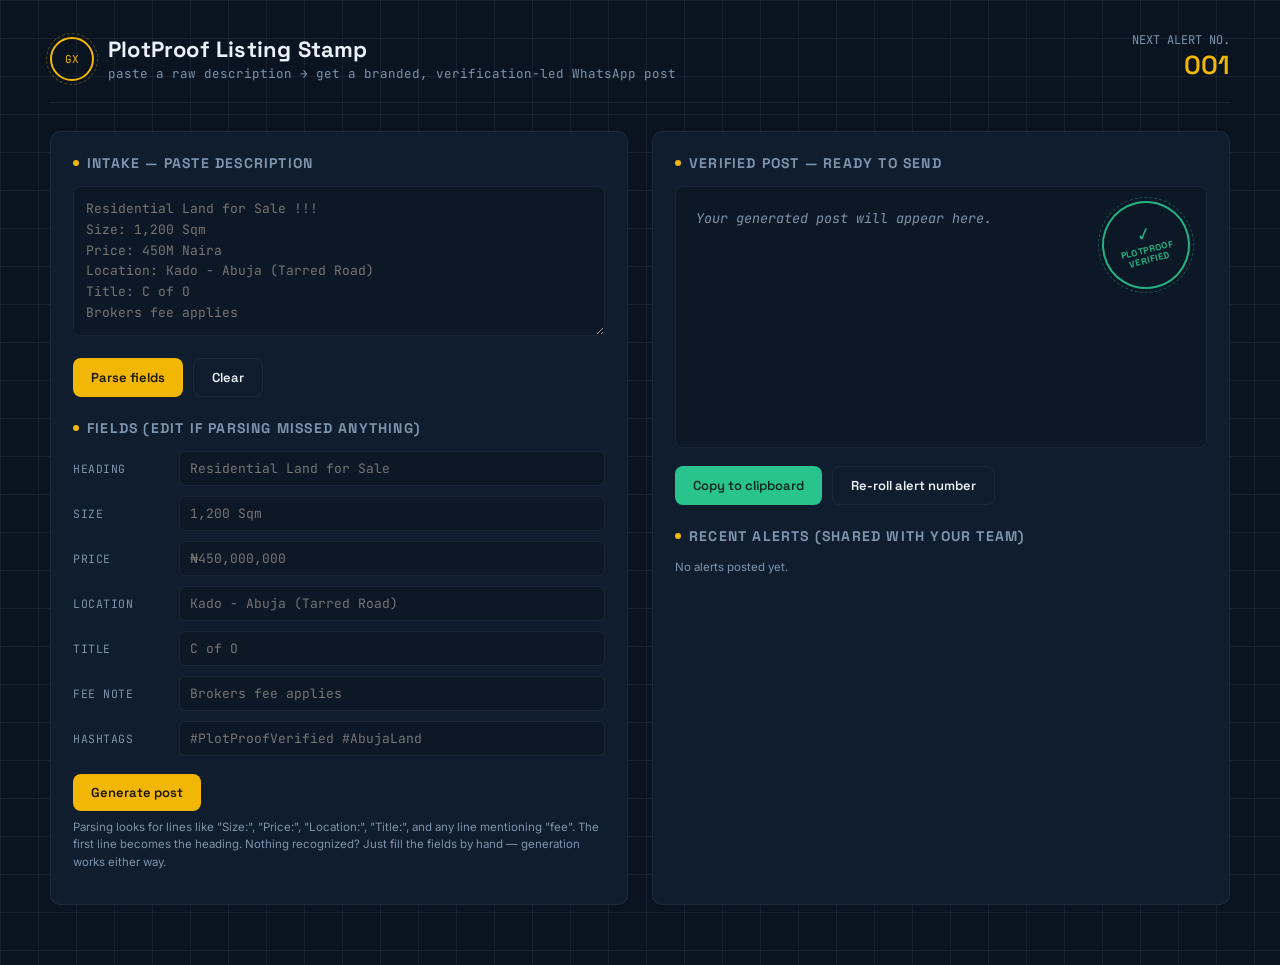
<file: plotproof-generator.html>
<!DOCTYPE html>
<html lang="en">
<head>
<meta charset="UTF-8">
<meta name="viewport" content="width=device-width, initial-scale=1.0">
<title>PlotProof — Listing Stamp Generator</title>
<link rel="preconnect" href="https://fonts.googleapis.com">
<link href="https://fonts.googleapis.com/css2?family=Space+Grotesk:wght@400;500;600;700&family=JetBrains+Mono:wght@400;500;600&family=Inter:wght@400;500;600&display=swap" rel="stylesheet">
<style>
  :root{
    --bg-deep:#0A1420;
    --bg-panel:#101D2E;
    --bg-panel-2:#0D1826;
    --line-grid:rgba(124,147,172,0.10);
    --accent-stake:#F2B705;
    --accent-stake-dim:#8a6c0e;
    --accent-verified:#29C48D;
    --text-primary:#EAF1F8;
    --text-muted:#7E93AC;
    --danger:#E0654F;
    --radius:10px;
  }
  *{box-sizing:border-box;}
  html,body{margin:0;padding:0;}
  body{
    background:
      linear-gradient(var(--line-grid) 1px, transparent 1px) 0 0/38px 38px,
      linear-gradient(90deg, var(--line-grid) 1px, transparent 1px) 0 0/38px 38px,
      var(--bg-deep);
    color:var(--text-primary);
    font-family:'Inter',sans-serif;
    min-height:100vh;
    padding:32px 20px 60px;
  }
  .wrap{max-width:1180px;margin:0 auto;}

  header.top{
    display:flex;
    align-items:flex-end;
    justify-content:space-between;
    gap:24px;
    margin-bottom:28px;
    flex-wrap:wrap;
    border-bottom:1px solid var(--line-grid);
    padding-bottom:20px;
  }
  .brand{display:flex;align-items:center;gap:14px;}
  .brand-mark{
    width:44px;height:44px;border-radius:50%;
    border:2px solid var(--accent-stake);
    display:flex;align-items:center;justify-content:center;
    font-family:'JetBrains Mono',monospace;
    font-size:11px;color:var(--accent-stake);
    position:relative;flex-shrink:0;
  }
  .brand-mark::after{
    content:"";
    position:absolute;inset:-6px;
    border:1px dashed rgba(242,183,5,0.35);
    border-radius:50%;
  }
  .brand h1{
    font-family:'Space Grotesk',sans-serif;
    font-size:22px;font-weight:700;margin:0;letter-spacing:0.2px;
  }
  .brand p{margin:2px 0 0;font-size:12.5px;color:var(--text-muted);font-family:'JetBrains Mono',monospace;}
  .counter-badge{
    font-family:'JetBrains Mono',monospace;
    font-size:12px;color:var(--text-muted);
    text-align:right;
  }
  .counter-badge strong{
    display:block;font-size:26px;color:var(--accent-stake);
    font-family:'Space Grotesk',sans-serif;font-weight:600;
  }

  .grid{display:grid;grid-template-columns:1fr 1fr;gap:24px;}
  @media (max-width:920px){.grid{grid-template-columns:1fr;}}

  .panel{
    background:var(--bg-panel);
    border:1px solid var(--line-grid);
    border-radius:var(--radius);
    padding:22px;
  }
  .panel h2{
    font-family:'Space Grotesk',sans-serif;
    font-size:14px;text-transform:uppercase;letter-spacing:1.2px;
    color:var(--text-muted);margin:0 0 14px;
    display:flex;align-items:center;gap:8px;
  }
  .panel h2 .dot{width:6px;height:6px;border-radius:50%;background:var(--accent-stake);display:inline-block;}

  textarea{
    width:100%;min-height:150px;
    background:var(--bg-panel-2);
    border:1px solid var(--line-grid);
    border-radius:8px;
    color:var(--text-primary);
    font-family:'JetBrains Mono',monospace;
    font-size:13px;line-height:1.6;
    padding:12px;resize:vertical;
  }
  textarea:focus, input:focus{outline:2px solid var(--accent-stake);outline-offset:1px;}

  .field-row{display:grid;grid-template-columns:96px 1fr;gap:10px;align-items:center;margin-top:10px;}
  .field-row label{font-size:11.5px;color:var(--text-muted);font-family:'JetBrains Mono',monospace;text-transform:uppercase;letter-spacing:0.5px;}
  .field-row input{
    background:var(--bg-panel-2);
    border:1px solid var(--line-grid);
    border-radius:6px;color:var(--text-primary);
    font-family:'JetBrains Mono',monospace;font-size:13px;
    padding:8px 10px;width:100%;
  }

  .btn-row{display:flex;gap:10px;margin-top:18px;flex-wrap:wrap;}
  button{
    font-family:'Space Grotesk',sans-serif;font-weight:600;font-size:13px;
    padding:10px 18px;border-radius:8px;border:none;cursor:pointer;
    transition:transform 0.12s ease, opacity 0.12s ease;
  }
  button:active{transform:scale(0.97);}
  .btn-primary{background:var(--accent-stake);color:#1a1400;}
  .btn-primary:hover{opacity:0.9;}
  .btn-ghost{background:transparent;border:1px solid var(--line-grid);color:var(--text-primary);}
  .btn-ghost:hover{border-color:var(--accent-stake);}
  .btn-copy{background:var(--accent-verified);color:#052a1c;}
  .btn-copy:hover{opacity:0.9;}
  .hint{font-size:11.5px;color:var(--text-muted);margin-top:8px;line-height:1.5;}

  /* Output stamp card */
  .stamp-card{
    background:var(--bg-panel-2);
    border:1px solid var(--line-grid);
    border-radius:8px;
    padding:20px;position:relative;overflow:hidden;
  }
  .stamp{
    position:absolute;top:14px;right:16px;
    width:88px;height:88px;border-radius:50%;
    border:2.5px solid var(--accent-verified);
    display:flex;flex-direction:column;align-items:center;justify-content:center;
    transform:rotate(-14deg);
    color:var(--accent-verified);
    font-family:'Space Grotesk',sans-serif;
    text-align:center;line-height:1.15;
    opacity:0.9;
  }
  .stamp::before{
    content:"";position:absolute;inset:-6px;border:1px dashed rgba(41,196,141,0.4);border-radius:50%;
  }
  .stamp span{font-size:9px;letter-spacing:0.6px;font-weight:700;}
  .stamp .check{font-size:18px;line-height:1;margin-bottom:2px;}

  pre#outputText{
    white-space:pre-wrap;word-wrap:break-word;
    font-family:'JetBrains Mono',monospace;
    font-size:13.5px;line-height:1.75;
    margin:0;padding-right:100px;
    color:var(--text-primary);
    min-height:220px;
  }
  .placeholder{color:var(--text-muted);font-style:italic;}

  .log{margin-top:18px;}
  .log-item{
    display:flex;justify-content:space-between;gap:10px;
    font-family:'JetBrains Mono',monospace;font-size:12px;
    color:var(--text-muted);
    padding:8px 0;border-top:1px solid var(--line-grid);
  }
  .log-item span.tag{color:var(--accent-stake);}
</style>
</head>
<body>
<div class="wrap">

  <header class="top">
    <div class="brand">
      <div class="brand-mark">GX</div>
      <div>
        <h1>PlotProof Listing Stamp</h1>
        <p>paste a raw description → get a branded, verification-led WhatsApp post</p>
      </div>
    </div>
    <div class="counter-badge">
      NEXT ALERT NO.
      <strong id="counterDisplay">—</strong>
    </div>
  </header>

  <div class="grid">

    <!-- LEFT: INTAKE -->
    <div class="panel">
      <h2><span class="dot"></span>Intake — paste description</h2>
      <textarea id="rawInput" placeholder="Residential Land for Sale !!!
Size: 1,200 Sqm
Price: 450M Naira
Location: Kado - Abuja (Tarred Road)
Title: C of O
Brokers fee applies"></textarea>

      <div class="btn-row">
        <button class="btn-primary" onclick="parseInput()">Parse fields</button>
        <button class="btn-ghost" onclick="clearAll()">Clear</button>
      </div>

      <h2 style="margin-top:22px;"><span class="dot"></span>Fields (edit if parsing missed anything)</h2>
      <div class="field-row"><label>Heading</label><input id="f_heading" placeholder="Residential Land for Sale"></div>
      <div class="field-row"><label>Size</label><input id="f_size" placeholder="1,200 Sqm"></div>
      <div class="field-row"><label>Price</label><input id="f_price" placeholder="₦450,000,000"></div>
      <div class="field-row"><label>Location</label><input id="f_location" placeholder="Kado - Abuja (Tarred Road)"></div>
      <div class="field-row"><label>Title</label><input id="f_title" placeholder="C of O"></div>
      <div class="field-row"><label>Fee note</label><input id="f_fee" placeholder="Brokers fee applies"></div>
      <div class="field-row"><label>Hashtags</label><input id="f_tags" placeholder="#PlotProofVerified #AbujaLand"></div>

      <div class="btn-row">
        <button class="btn-primary" onclick="generatePost()">Generate post</button>
      </div>
      <p class="hint">Parsing looks for lines like "Size:", "Price:", "Location:", "Title:", and any line mentioning "fee". The first line becomes the heading. Nothing recognized? Just fill the fields by hand — generation works either way.</p>
    </div>

    <!-- RIGHT: OUTPUT -->
    <div class="panel">
      <h2><span class="dot"></span>Verified post — ready to send</h2>
      <div class="stamp-card">
        <div class="stamp"><div class="check">✓</div><span>PLOTPROOF</span><span>VERIFIED</span></div>
        <pre id="outputText"><span class="placeholder">Your generated post will appear here.</span></pre>
      </div>
      <div class="btn-row">
        <button class="btn-copy" onclick="copyOutput()">Copy to clipboard</button>
        <button class="btn-ghost" onclick="regenNumberOnly()">Re-roll alert number</button>
      </div>
      <div id="copyStatus" class="hint"></div>

      <div class="log">
        <h2 style="margin-top:22px;"><span class="dot"></span>Recent alerts (shared with your team)</h2>
        <div id="logList"></div>
      </div>
    </div>

  </div>
</div>

<script>
let currentAlertNo = null;

async function initCounter(){
  try{
    const res = await window.storage.get('plotproof:counter', true);
    currentAlertNo = res ? parseInt(res.value, 10) : 0;
  }catch(e){
    currentAlertNo = 0;
  }
  document.getElementById('counterDisplay').textContent = String(currentAlertNo + 1).padStart(3,'0');
  loadLog();
}

async function loadLog(){
  const listEl = document.getElementById('logList');
  try{
    const res = await window.storage.get('plotproof:log', true);
    const log = res ? JSON.parse(res.value) : [];
    if(log.length === 0){
      listEl.innerHTML = '<p class="hint">No alerts posted yet.</p>';
      return;
    }
    listEl.innerHTML = log.slice(0,8).map(item =>
      `<div class="log-item"><span><span class="tag">#${item.id}</span> ${item.heading} — ${item.location}</span><span>${item.price}</span></div>`
    ).join('');
  }catch(e){
    listEl.innerHTML = '<p class="hint">No alerts posted yet.</p>';
  }
}

async function saveLogEntry(entry){
  try{
    const res = await window.storage.get('plotproof:log', true);
    const log = res ? JSON.parse(res.value) : [];
    log.unshift(entry);
    await window.storage.set('plotproof:log', JSON.stringify(log.slice(0,20)), true);
  }catch(e){
    await window.storage.set('plotproof:log', JSON.stringify([entry]), true);
  }
  loadLog();
}

function grabLine(text, label){
  const re = new RegExp(label + '\\s*:?\\s*([^\\n]+)', 'i');
  const m = text.match(re);
  return m ? m[1].trim().replace(/[.,;]+$/,'') : '';
}

function parseInput(){
  const raw = document.getElementById('rawInput').value;
  if(!raw.trim()){ return; }

  const lines = raw.split('\n').map(l => l.trim()).filter(Boolean);
  const heading = lines.length ? lines[0].replace(/!+$/,'').trim() : '';

  document.getElementById('f_heading').value = heading;
  document.getElementById('f_size').value = grabLine(raw, 'size');
  document.getElementById('f_price').value = grabLine(raw, 'price');
  document.getElementById('f_location').value = grabLine(raw, 'location');
  document.getElementById('f_title').value = grabLine(raw, 'title');

  const feeMatch = raw.match(/[^\n]*fee[^\n]*/i);
  document.getElementById('f_fee').value = feeMatch ? feeMatch[0].trim() : 'Brokers fee applies';

  if(!document.getElementById('f_tags').value){
    document.getElementById('f_tags').value = '#PlotProofVerified #LandForSale #NoLandGrabbing';
  }
}

async function generatePost(){
  const heading = document.getElementById('f_heading').value || 'Land For Sale';
  const size = document.getElementById('f_size').value || '—';
  const price = document.getElementById('f_price').value || '—';
  const location = document.getElementById('f_location').value || '—';
  const title = document.getElementById('f_title').value || '—';
  const fee = document.getElementById('f_fee').value || 'Brokers fee applies';
  const tags = document.getElementById('f_tags').value || '#PlotProofVerified #LandForSale';

  let alertNo;
  try{
    const res = await window.storage.get('plotproof:counter', true);
    alertNo = (res ? parseInt(res.value, 10) : 0) + 1;
    await window.storage.set('plotproof:counter', String(alertNo), true);
  }catch(e){
    alertNo = 1;
  }
  currentAlertNo = alertNo;
  const alertTag = String(alertNo).padStart(3,'0');
  document.getElementById('counterDisplay').textContent = String(alertNo + 1).padStart(3,'0');

  const post =
`🟢 PLOTPROOF VERIFIED LISTING
📍 Land Alert #${alertTag}

🏡 ${heading}
📐 Size: ${size}
💰 Price: ${price}
📌 Location: ${location}
📄 Title: ${title}
🤝 ${fee}

✅ Boundary-checked with PlotProof — verify before you buy.
🔗 plotproof.streamlit.app

📞 DM/Call to schedule an inspection.
${tags}`;

  document.getElementById('outputText').textContent = post;

  saveLogEntry({id: alertTag, heading, location, price});
}

function regenNumberOnly(){
  const outputEl = document.getElementById('outputText');
  if(!outputEl.textContent || outputEl.querySelector('.placeholder')) return;
  generatePost();
}

function clearAll(){
  document.getElementById('rawInput').value = '';
  ['f_heading','f_size','f_price','f_location','f_title','f_fee','f_tags'].forEach(id => document.getElementById(id).value = '');
  document.getElementById('outputText').innerHTML = '<span class="placeholder">Your generated post will appear here.</span>';
  document.getElementById('copyStatus').textContent = '';
}

function copyOutput(){
  const text = document.getElementById('outputText').textContent;
  const status = document.getElementById('copyStatus');
  if(!text || text.includes('Your generated post will appear here')){
    status.textContent = 'Generate a post first.';
    return;
  }
  navigator.clipboard.writeText(text).then(() => {
    status.textContent = 'Copied — paste straight into WhatsApp.';
    setTimeout(() => status.textContent = '', 2500);
  }).catch(() => {
    status.textContent = 'Could not copy automatically — select the text and copy manually.';
  });
}

initCounter();
</script>
</body>
</html>
</file>
